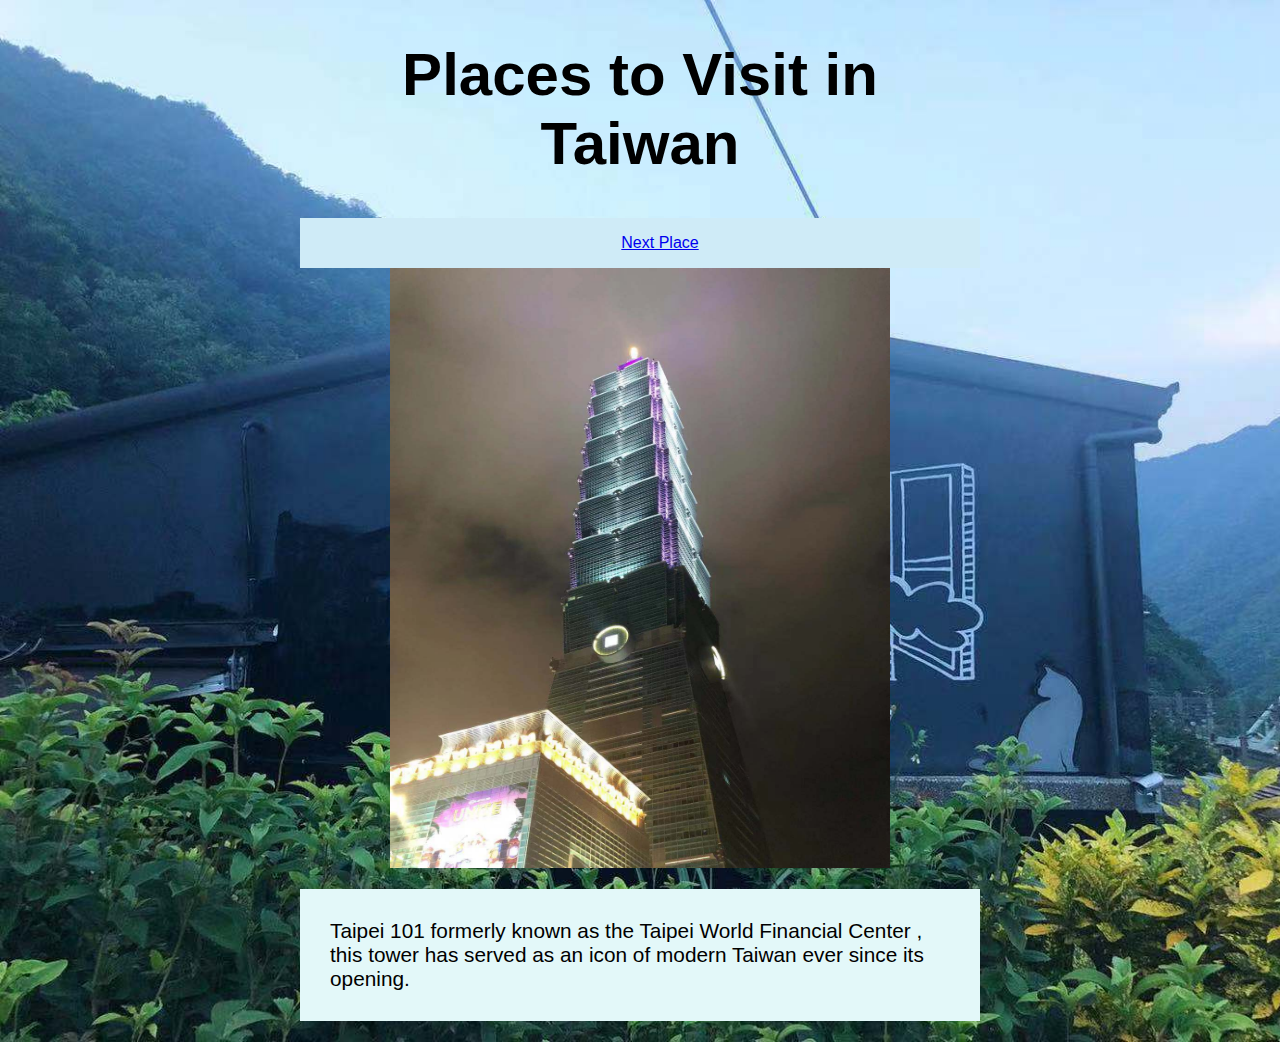
<file: index.html>
<!DOCTYPE html>
<html>
<head>
    <meta charset="utf-8">
    <title>My trip in Taiwan</title>
    <link rel="stylesheet" href="styles.css">
</head>    
<body>
    
<header>
    <h1>Places to Visit in Taiwan</h1>
</header>
<nav>
    <ul>
     <a href="Page2.html">Next Place</a>
    </ul>
</nav>
        
    <img src="images/101.jpg" alt="Taipei 101" width="500" height="600">
    <p>Taipei 101 formerly known as the Taipei World Financial Center , this tower has served as an icon of modern Taiwan ever since its opening.</p>

</body>    
</html>
</file>
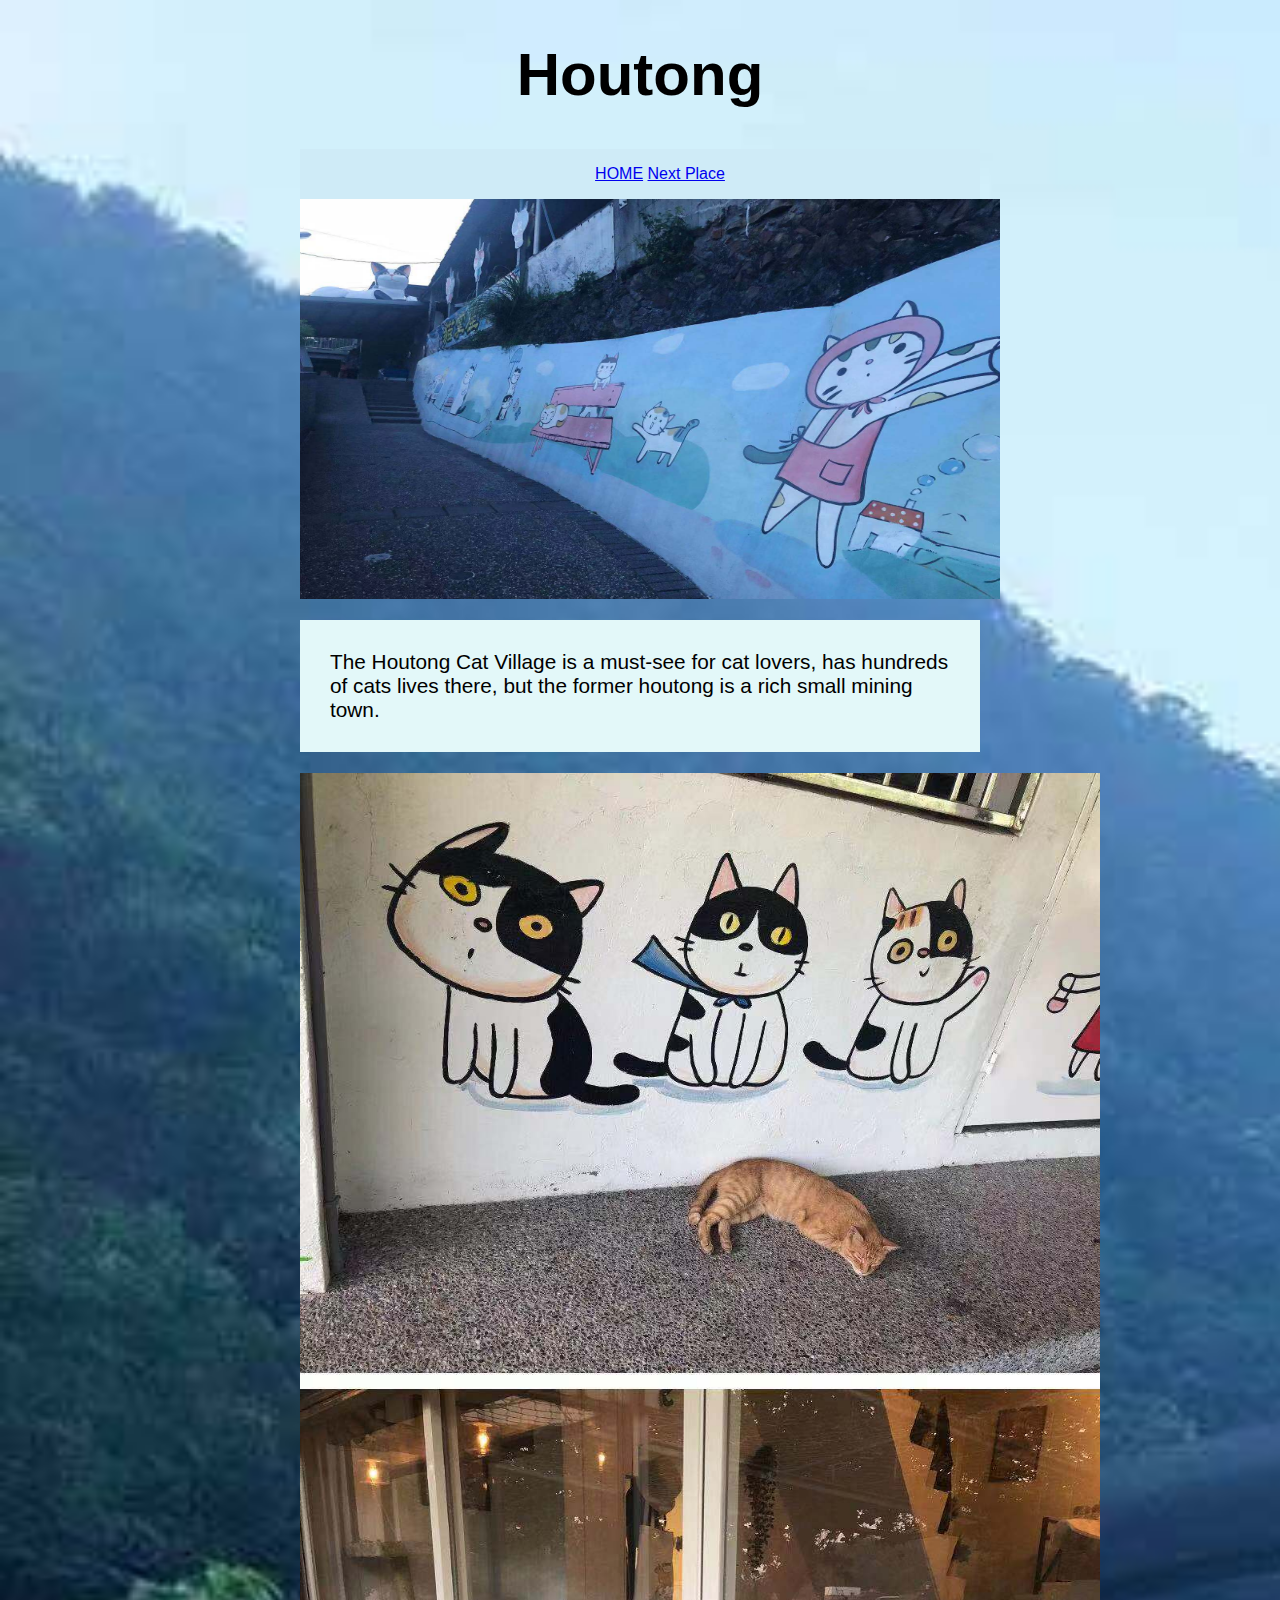
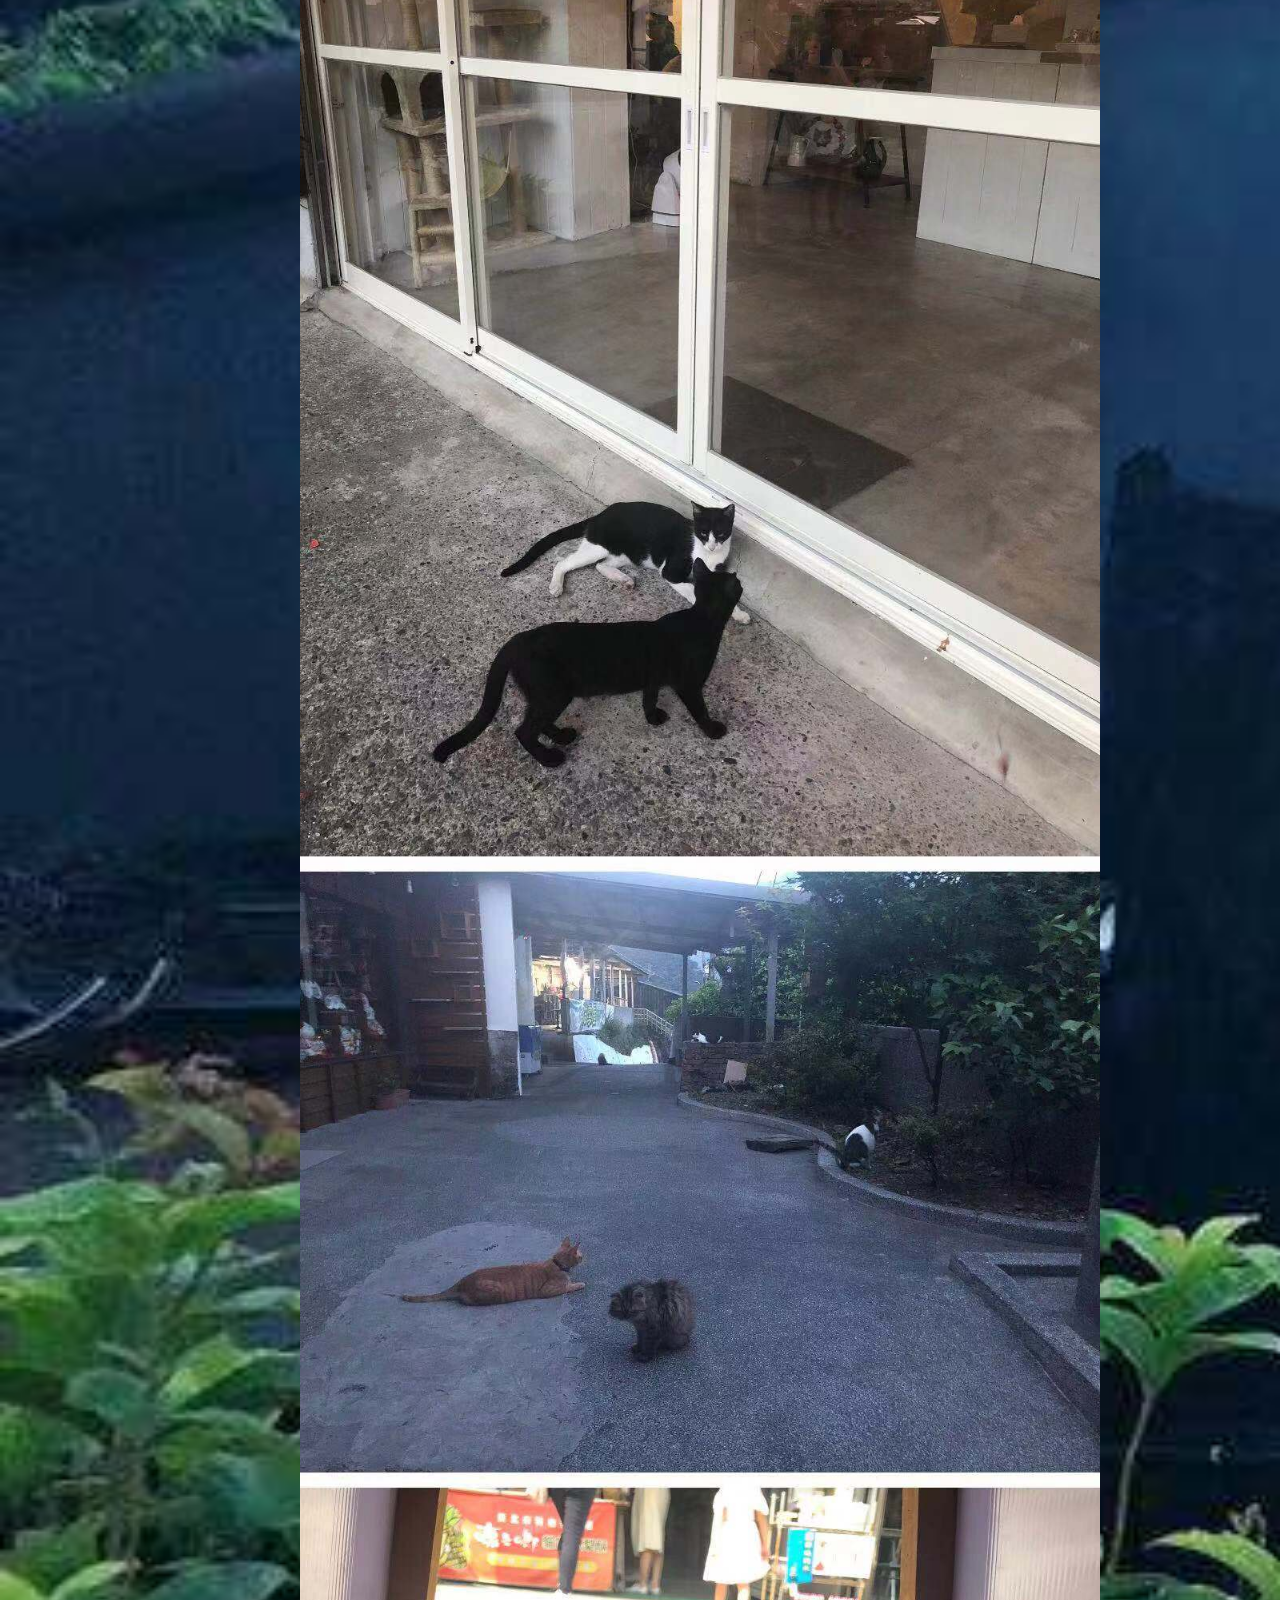
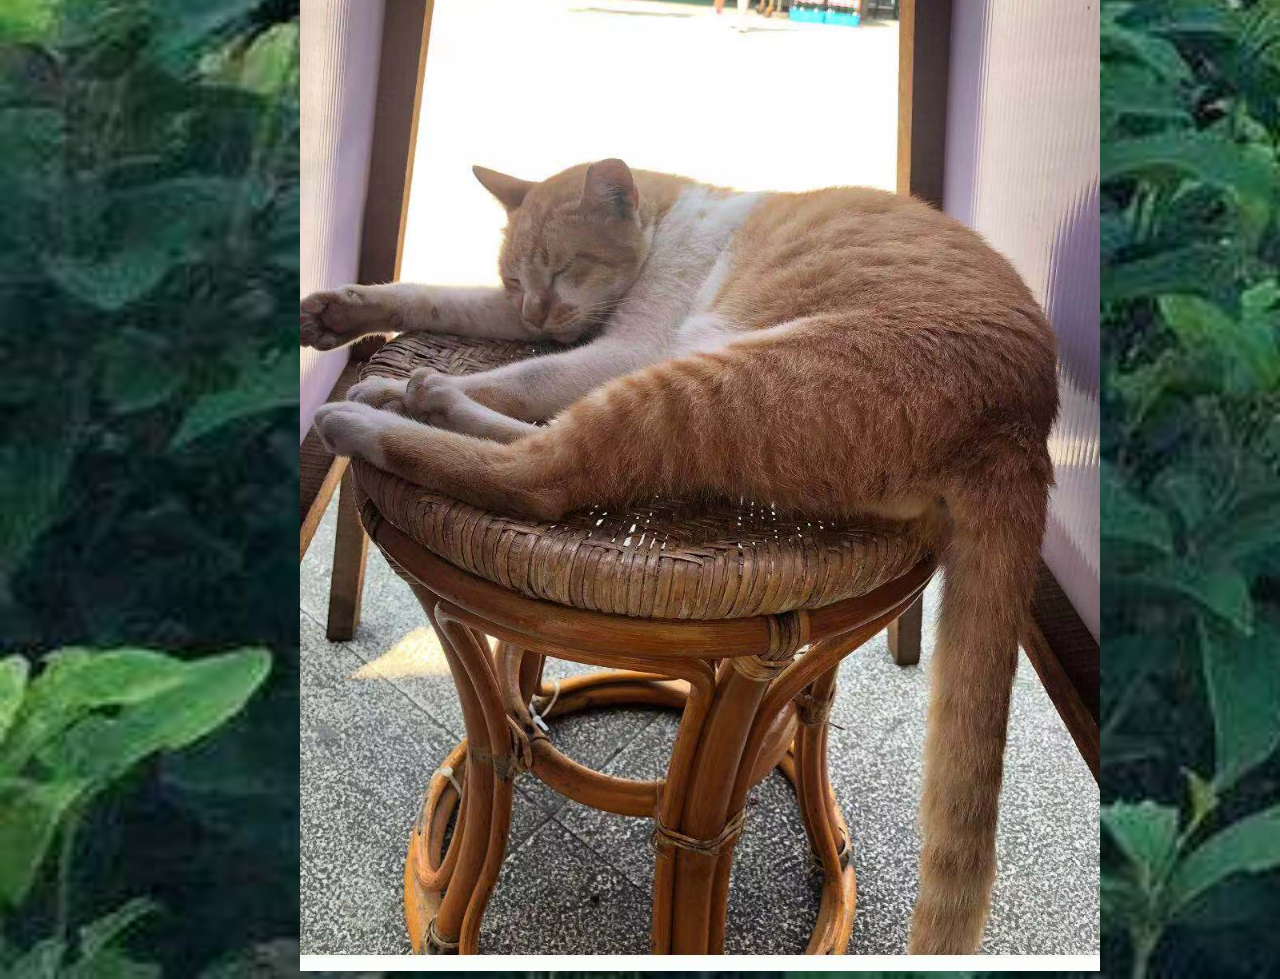
<file: Page2.html>
<!DOCTYPE html>
<html>
<head>
    <meta charset="utf-8">
    <title>My trip in Taiwan</title>
    <link rel="stylesheet" href="styles.css">
</head>    
<body>
    <header>
        <h1>Houtong</h1>
    </header>
<nav>
    <ul>
        <a href="index.html">HOME</a>
        <a href="Page3.html">Next Place</a>
    </ul>
    
</nav>
    <img src="images/houtong1.jpg" alt="Street" width="700" height="400">
    <p>The Houtong Cat Village is a must-see for cat lovers,  has hundreds of cats lives there, but the former houtong is a rich small mining town.</p>
    <img src="images/cat.jpg" alt="Cat" width="800" >
</body>
</file>
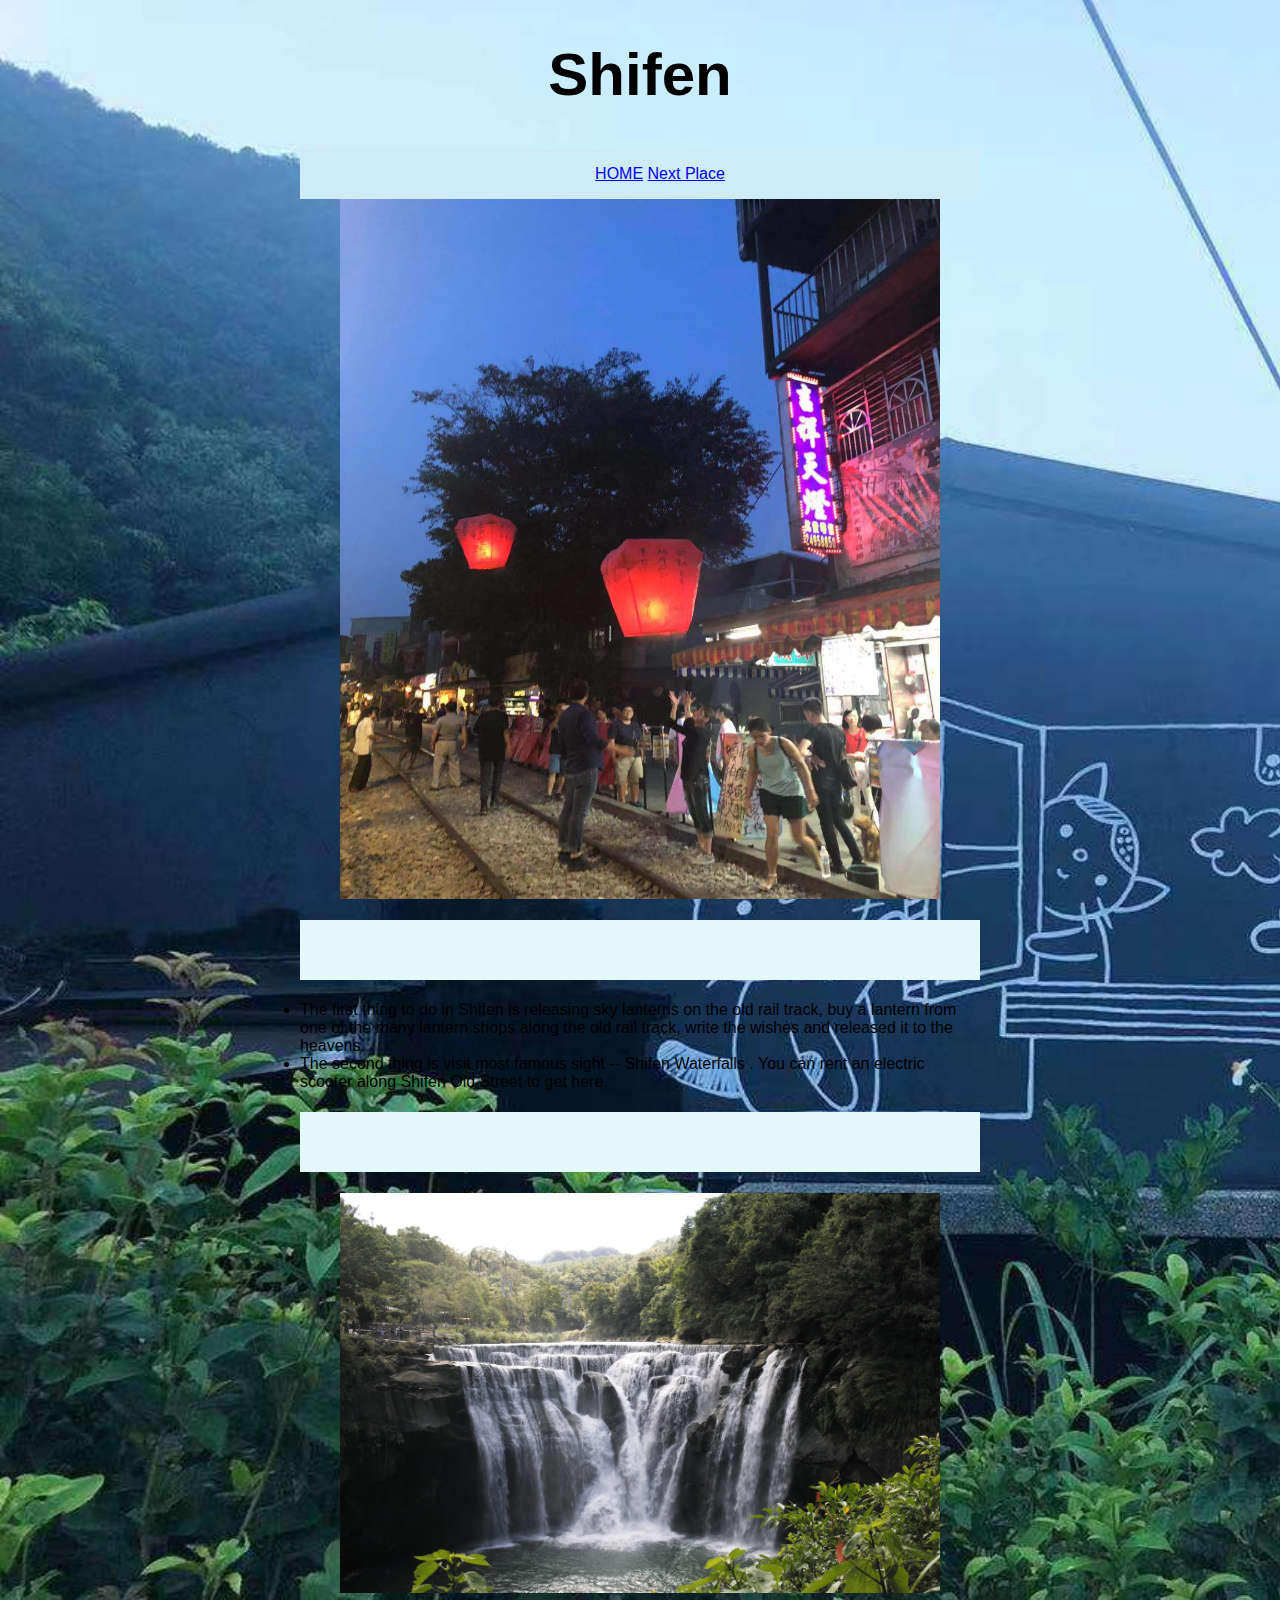
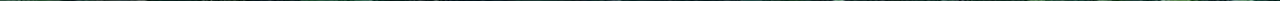
<file: Page3.html>
<!DOCTYPE html>
<html>
<head>
    <meta charset="utf-8">
    <title>My trip in Taiwan</title>
    <link rel="stylesheet" href="styles.css">
</head>    
<body>
    <header>
        <h1>Shifen</h1>
    </header>
<nav>
    <ul>
         <a href="index.html">HOME</a>
         <a href="page4.html">Next Place</a>
    </ul>
</nav>
    <img src="images/skylantern.jpg" alt="skylantern" width="600" height="700">
    <p><li>The first thing to do in Shifen is releasing sky lanterns on the old rail track, buy a lantern from one of the many lantern shops along the old rail track, write the wishes and released it to the heavens. </li>
    <li>The second thing is visit most famous sight  -- Shifen Waterfalls . You can rent an electric scooter along Shifen Old Street to get here.</li></p>
    <img src="images/waterfall.jpg" alt="waterfall"  height="400">
</body>
</file>
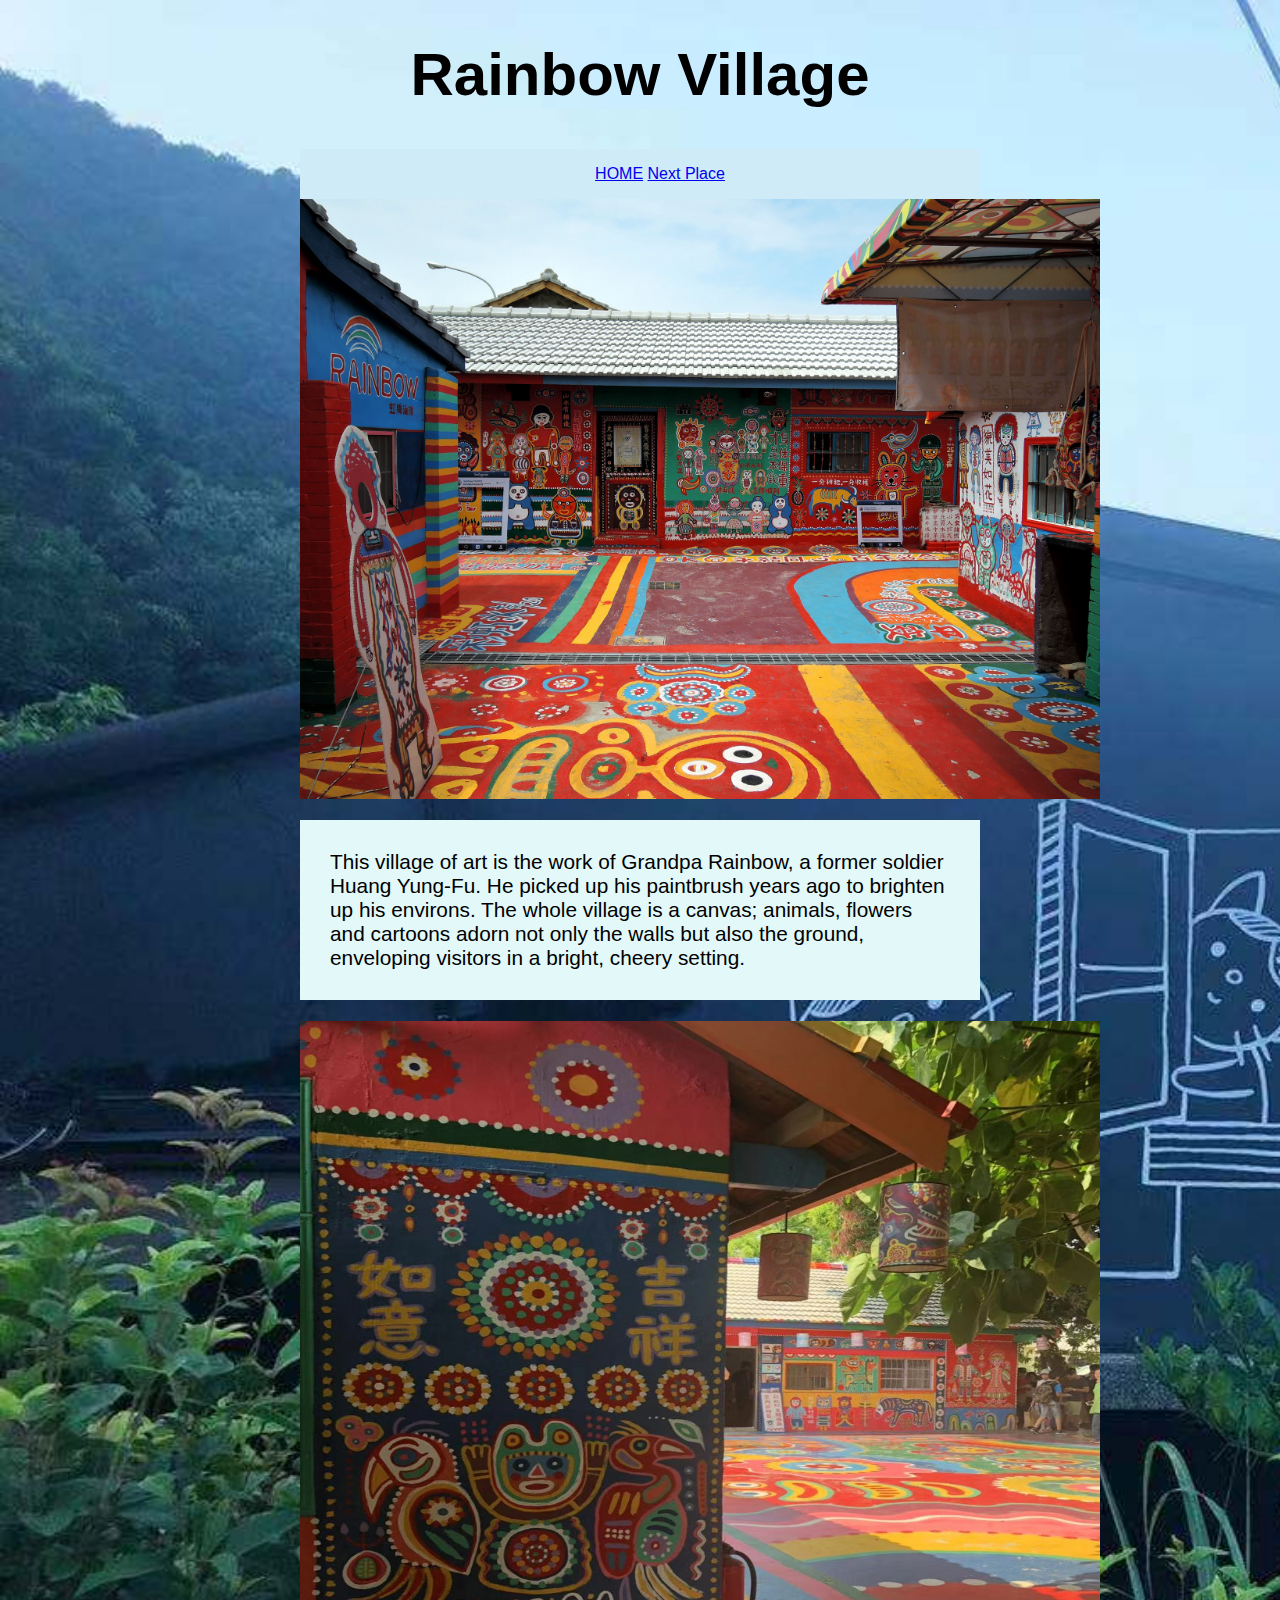
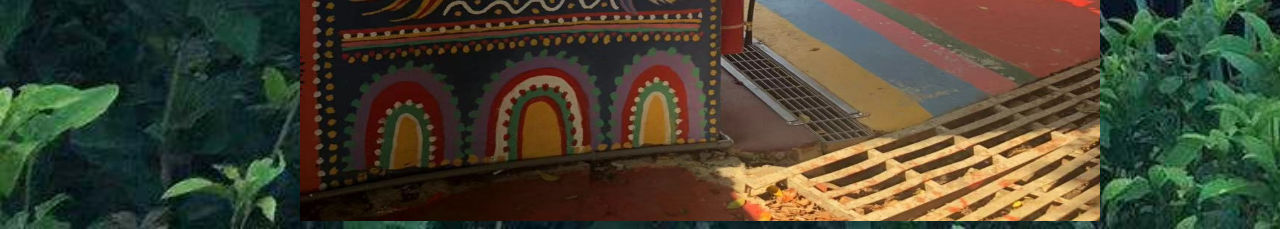
<file: page4.html>
<!DOCTYPE html>
<html>
<head>
    <meta charset="utf-8">
    <title>My trip in Taiwan</title>
    <link rel="stylesheet" href="styles.css">
</head>    
<body>
    <header>
        <h1>Rainbow Village</h1>
    </header>
<nav>
    <ul>
        <a href="index.html">HOME</a>
        <a href="page5.html">Next Place</a>
    </ul>
</nav>
    <img src="images/rainbow-village1.jpg" alt="village" width="800" height="600">
    <p>This village of art is the work of Grandpa Rainbow, a former soldier Huang Yung-Fu. He picked up his paintbrush years ago to brighten up his environs. The whole village is a canvas; animals, flowers and cartoons adorn not only the walls but also the ground, enveloping visitors in a bright, cheery setting. </p>
    <img src="images/rainbow-village2.jpeg" alt="village" width="800" height="800">
</body>
</file>
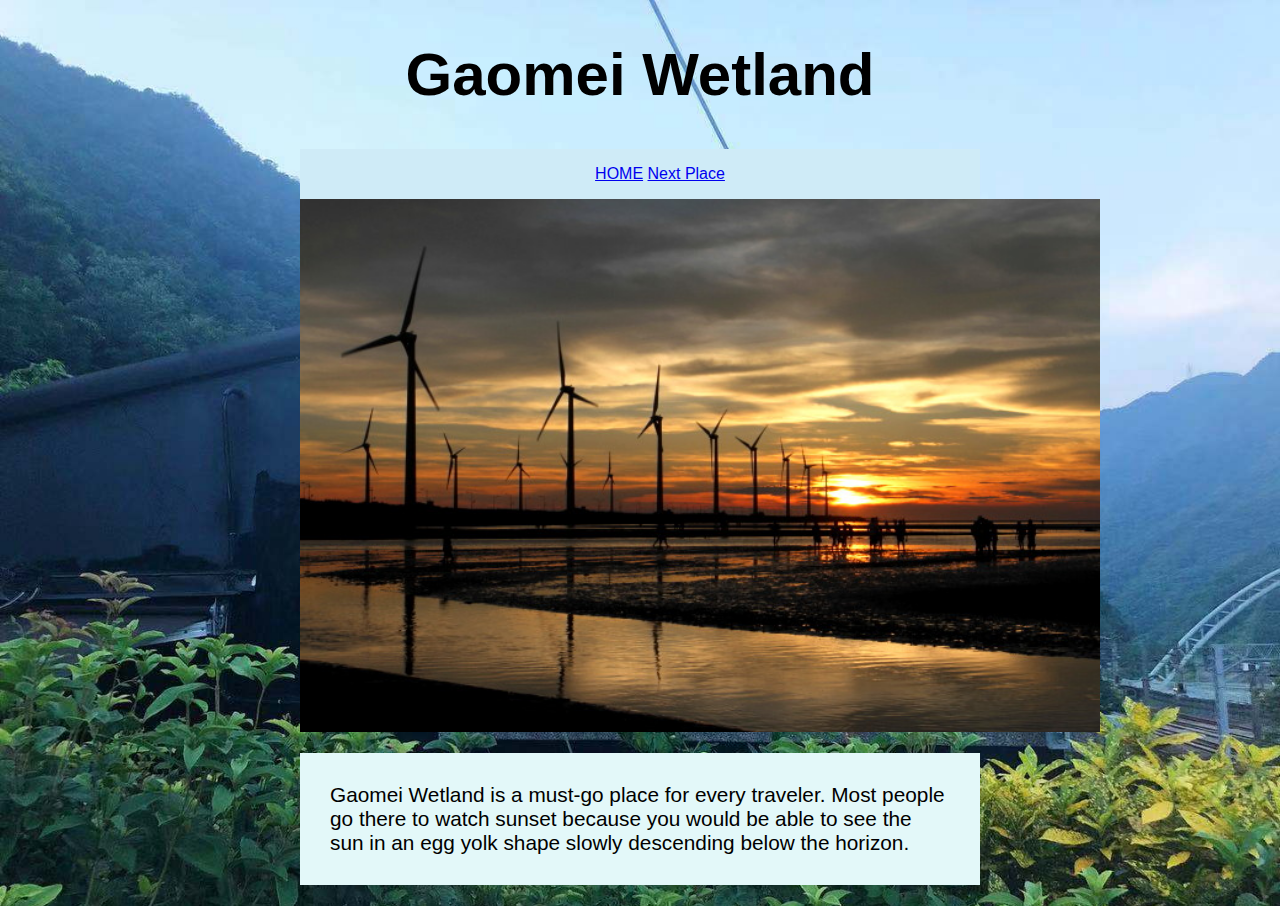
<file: page5.html>
<!DOCTYPE html>
<html>
<head>
    <meta charset="utf-8">
    <title>My trip in Taiwan</title>
    <link rel="stylesheet" href="styles.css">
</head>    
<body>
    <header>
        <h1>Gaomei Wetland</h1>
    </header>
<nav>
    <ul>
        <a href="index.html">HOME</a>
        <a href="page6.html">Next Place</a>
    </ul>
</nav>
    <img src="images/sunset.jpg" alt="gaomei" width="800">
    <p>Gaomei Wetland is a must-go place for every traveler. Most people go there to watch sunset because you would be able to see the sun in an egg yolk shape slowly descending below the horizon.</p>
</body>
</file>
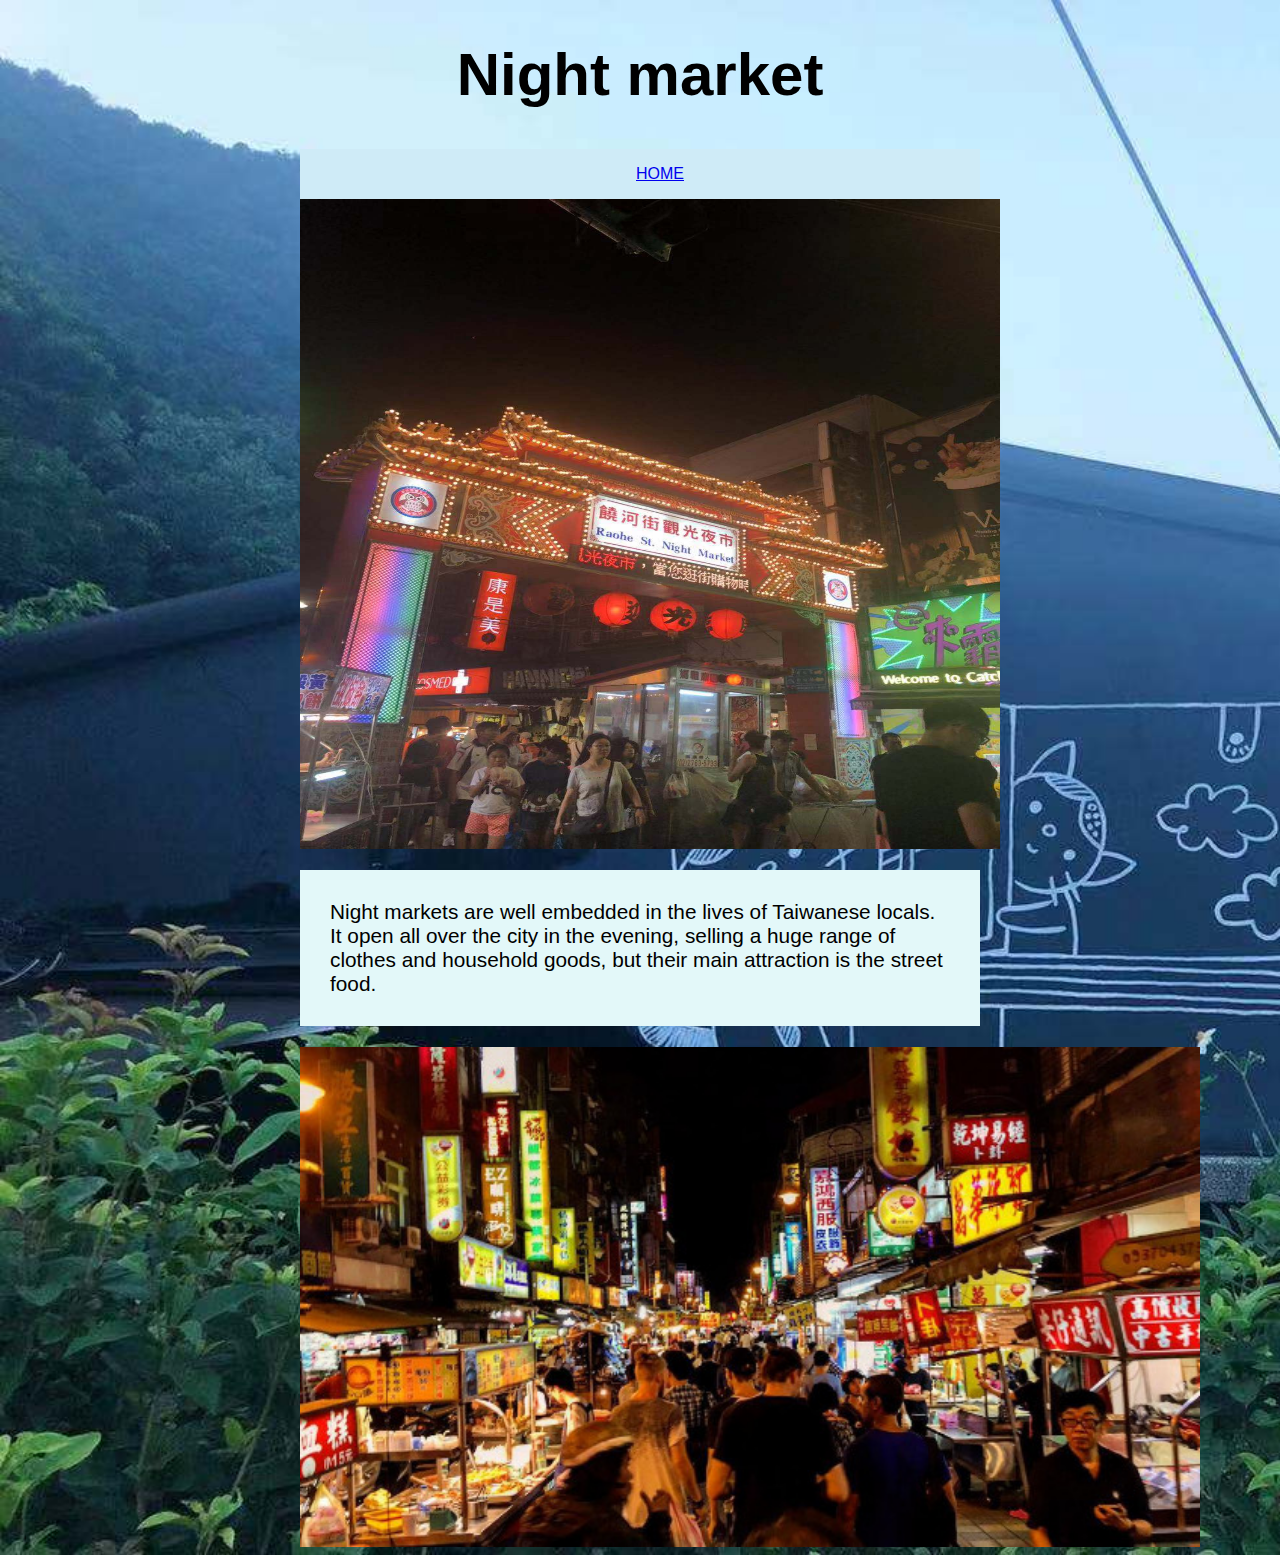
<file: page6.html>
<!DOCTYPE html>
<html>
<head>
    <meta charset="utf-8">
    <title>My trip in Taiwan</title>
    <link rel="stylesheet" href="styles.css">
</head>    
<body>
    <header>
        <h1>Night market</h1>
    </header>
<nav>
    <ul>
        <a href="index.html">HOME</a>
    </ul>
</nav>
    <img src="images/nightmarket.jpg" alt="market" width="700" height="650">
    <p>Night markets are well embedded in the lives of Taiwanese locals.  It open all over the city in the evening, selling a huge range of clothes and household goods, but their main attraction is the street food.</p>
    <img src="images/nightmarket1.jpg" alt="market" height="500">
</body>
</file>
<file: styles.css>
body{
	font-family:Verdana, sans-serif;
	margin-left:300px;
	margin-right:300px;
	background-image: url(images/house1.jpg);
    background-size:cover;
    background-repeat:no-repeat;
}
h1{
    font-size:60px;
    text-align:center;
}
#container{
	width:1000px;
	margin:100px;
    
}
nav{
	display:inline-block;
	background-color:#cfebf7;
	width:100%;
	text-align:center
}
nav ul{
	list-style-type:circle;
}
img{
	display:block;
	margin:0 auto;
}
P{
    padding:30px;
    font-size:1.3em;
    background-color:#e3f8f9;
}
</file>
